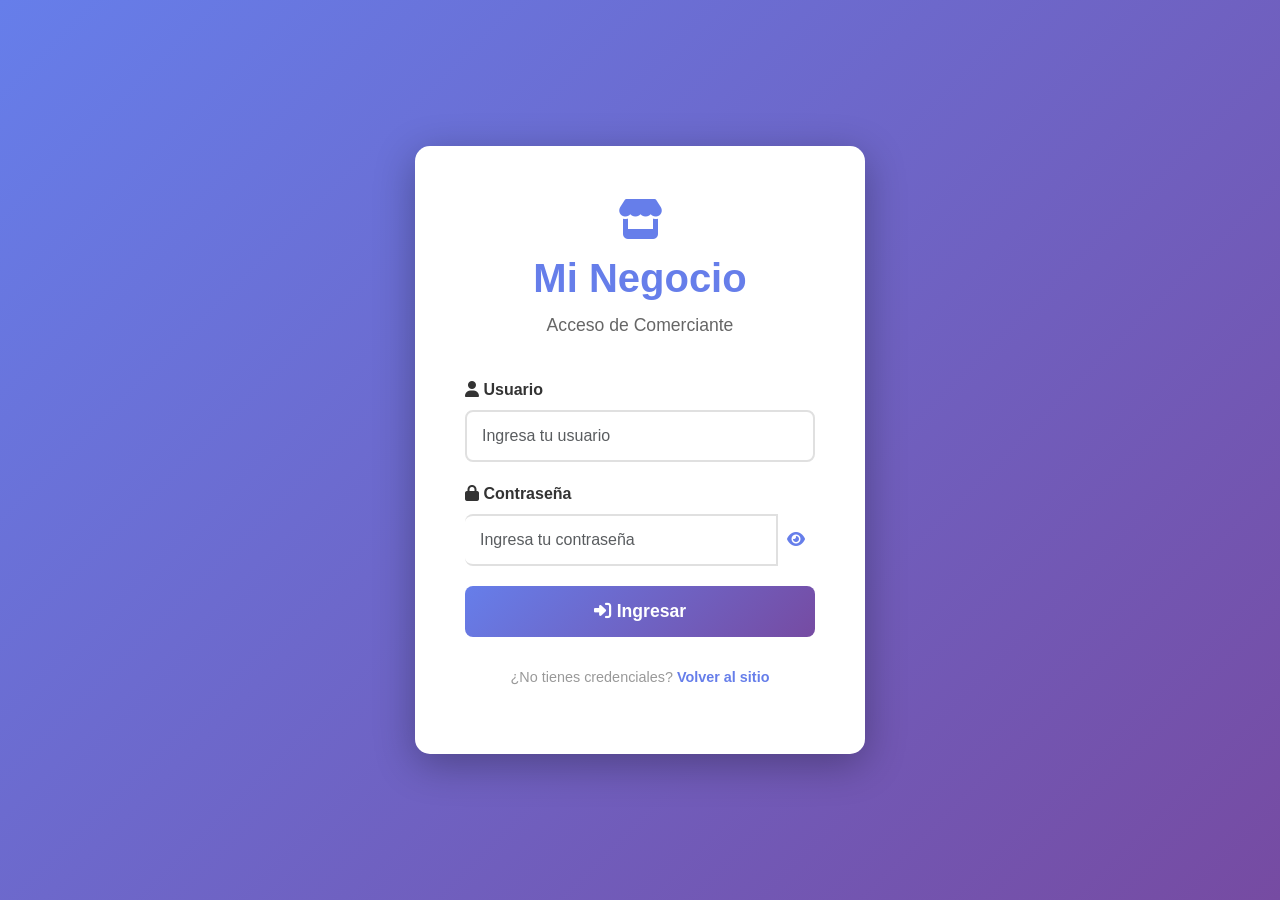
<file: templates/login.html>
<!DOCTYPE html>
<html lang="es">
<head>
    <meta charset="UTF-8">
    <meta name="viewport" content="width=device-width, initial-scale=1.0">
    <title>Login Negocio</title>
    <link href="https://cdn.jsdelivr.net/npm/bootstrap@5.3.0/dist/css/bootstrap.min.css" rel="stylesheet">
    <link rel="stylesheet" href="https://cdnjs.cloudflare.com/ajax/libs/font-awesome/6.4.0/css/all.min.css">
    <style>
        body {
            background: linear-gradient(135deg, #667eea 0%, #764ba2 100%);
            min-height: 100vh;
            display: flex;
            align-items: center;
            justify-content: center;
            font-family: 'Segoe UI', Tahoma, Geneva, Verdana, sans-serif;
        }
        
        .login-container {
            background: white;
            border-radius: 15px;
            box-shadow: 0 10px 40px rgba(0, 0, 0, 0.3);
            width: 100%;
            max-width: 450px;
            padding: 50px;
        }
        
        .login-header {
            text-align: center;
            margin-bottom: 40px;
        }
        
        .login-header h1 {
            color: #667eea;
            font-weight: bold;
            margin-bottom: 10px;
            font-size: 2.5rem;
        }
        
        .login-header p {
            color: #666;
            font-size: 1.1rem;
        }
        
        .form-group {
            margin-bottom: 20px;
        }
        
        .form-label {
            font-weight: 600;
            color: #333;
            margin-bottom: 8px;
        }
        
        .form-control {
            border: 2px solid #e0e0e0;
            border-radius: 8px;
            padding: 12px 15px;
            font-size: 1rem;
            transition: border-color 0.3s;
        }
        
        .form-control:focus {
            border-color: #667eea;
            box-shadow: 0 0 0 0.2rem rgba(102, 126, 234, 0.25);
        }
        
        .input-group-text {
            border: 2px solid #e0e0e0;
            border-right: none;
            background: white;
        }
        
        .input-group .form-control {
            border-left: none;
        }
        
        .btn-login {
            background: linear-gradient(135deg, #667eea 0%, #764ba2 100%);
            border: none;
            color: white;
            font-weight: 600;
            padding: 12px;
            border-radius: 8px;
            width: 100%;
            font-size: 1.1rem;
            transition: transform 0.2s;
        }
        
        .btn-login:hover {
            transform: translateY(-2px);
            color: white;
        }
        
        .btn-login:active {
            transform: translateY(0);
        }
        
        .btn-login:disabled {
            opacity: 0.7;
            cursor: not-allowed;
        }
        
        .error-message {
            color: #dc3545;
            font-size: 0.9rem;
            margin-top: 10px;
            text-align: center;
            display: none;
        }
        
        .success-message {
            color: #28a745;
            font-size: 0.9rem;
            margin-top: 10px;
            text-align: center;
            display: none;
        }
        
        .loading-spinner {
            display: none;
            text-align: center;
            margin-bottom: 20px;
        }
        
        .footer-text {
            text-align: center;
            margin-top: 30px;
            color: #999;
            font-size: 0.9rem;
        }
        
        .footer-text a {
            color: #667eea;
            text-decoration: none;
            font-weight: 600;
        }
        
        .footer-text a:hover {
            text-decoration: underline;
        }
        
        .icon-input {
            position: relative;
        }
        
        .show-password-btn {
            background: none;
            border: none;
            color: #667eea;
            cursor: pointer;
            padding: 10px;
        }
    </style>
</head>
<body>
    <div class="login-container">
        <div class="login-header">
            <h1><i class="fas fa-store"></i></h1>
            <h1>Mi Negocio</h1>
            <p>Acceso de Comerciante</p>
        </div>
        
        <form id="loginForm">
            <div class="form-group">
                <label class="form-label" for="usuario">
                    <i class="fas fa-user"></i> Usuario
                </label>
                <input type="text" class="form-control" id="usuario" name="usuario" required 
                       placeholder="Ingresa tu usuario">
            </div>
            
            <div class="form-group">
                <label class="form-label" for="contrasena">
                    <i class="fas fa-lock"></i> Contraseña
                </label>
                <div class="input-group">
                    <input type="password" class="form-control" id="contrasena" name="contrasena" required 
                           placeholder="Ingresa tu contraseña">
                    <button type="button" class="show-password-btn" onclick="togglePassword()">
                        <i class="fas fa-eye" id="eyeIcon"></i>
                    </button>
                </div>
            </div>
            
            <div class="loading-spinner" id="loadingSpinner">
                <div class="spinner-border text-primary" role="status">
                    <span class="visually-hidden">Cargando...</span>
                </div>
            </div>
            
            <div class="error-message" id="errorMessage"></div>
            <div class="success-message" id="successMessage"></div>
            
            <button type="submit" class="btn btn-login" id="submitBtn">
                <i class="fas fa-sign-in-alt"></i> Ingresar
            </button>
        </form>
        
        <div class="footer-text">
            <p>¿No tienes credenciales? <a href="/">Volver al sitio</a></p>
        </div>
    </div>
    
    <script>
        function togglePassword() {
            const field = document.getElementById('contrasena');
            const icon = document.getElementById('eyeIcon');
            
            if (field.type === 'password') {
                field.type = 'text';
                icon.classList.remove('fa-eye');
                icon.classList.add('fa-eye-slash');
            } else {
                field.type = 'password';
                icon.classList.remove('fa-eye-slash');
                icon.classList.add('fa-eye');
            }
        }
        
        document.getElementById('loginForm').addEventListener('submit', async (e) => {
            e.preventDefault();
            
            const usuario = document.getElementById('usuario').value;
            const contrasena = document.getElementById('contrasena').value;
            const submitBtn = document.getElementById('submitBtn');
            const loadingSpinner = document.getElementById('loadingSpinner');
            const errorMessage = document.getElementById('errorMessage');
            const successMessage = document.getElementById('successMessage');
            
            // Limpiar mensajes
            errorMessage.style.display = 'none';
            successMessage.style.display = 'none';
            
            // Mostrar loading
            submitBtn.disabled = true;
            loadingSpinner.style.display = 'block';
            
            try {
                const response = await fetch('/api/login', {
                    method: 'POST',
                    headers: {
                        'Content-Type': 'application/json'
                    },
                    body: JSON.stringify({ usuario, contrasena })
                });
                
                const data = await response.json();
                
                if (data.success) {
                    successMessage.textContent = '¡Login exitoso! Redirigiendo...';
                    successMessage.style.display = 'block';
                    
                    setTimeout(() => {
                        window.location.href = '/negocio/panel';
                    }, 1500);
                } else {
                    errorMessage.textContent = data.message || 'Error al iniciar sesión';
                    errorMessage.style.display = 'block';
                    submitBtn.disabled = false;
                    loadingSpinner.style.display = 'none';
                }
            } catch (error) {
                errorMessage.textContent = 'Error de conexión. Intenta de nuevo.';
                errorMessage.style.display = 'block';
                submitBtn.disabled = false;
                loadingSpinner.style.display = 'none';
            }
        });
    </script>
</body>
</html>
</file>
